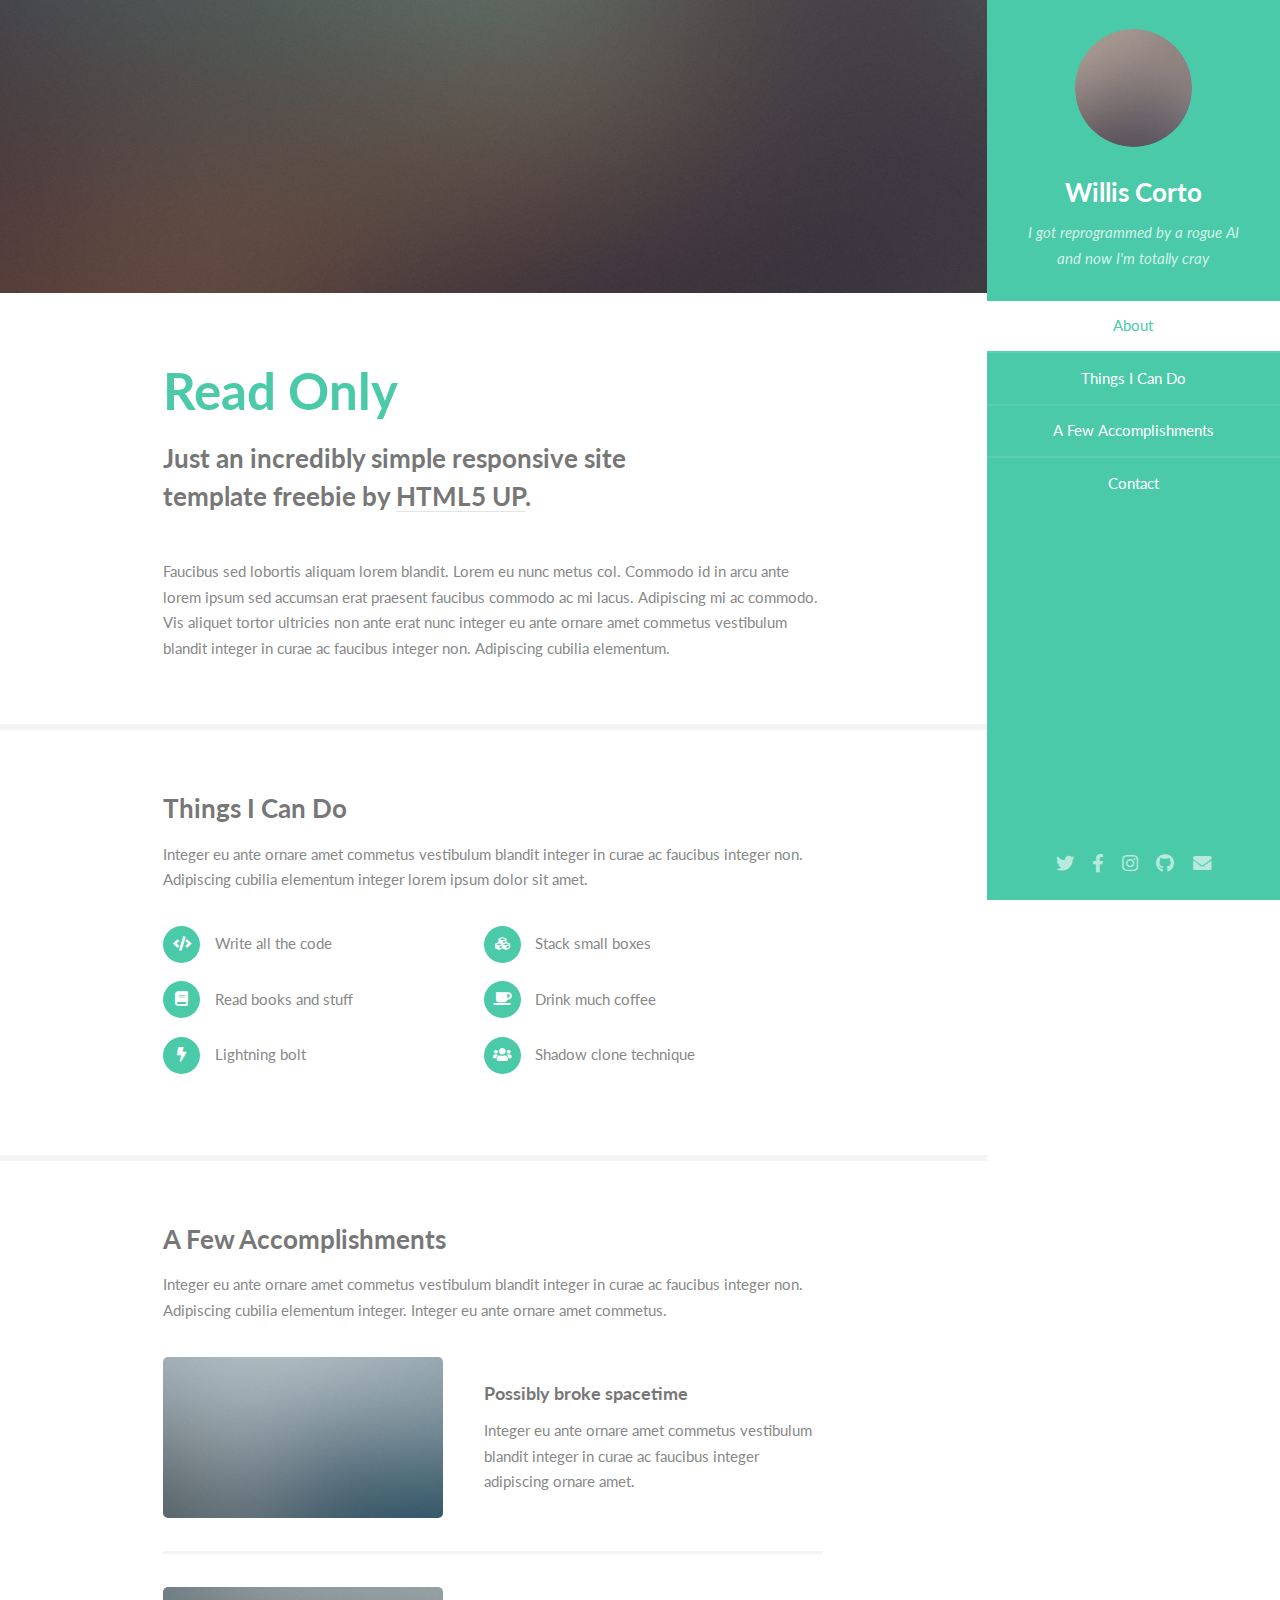
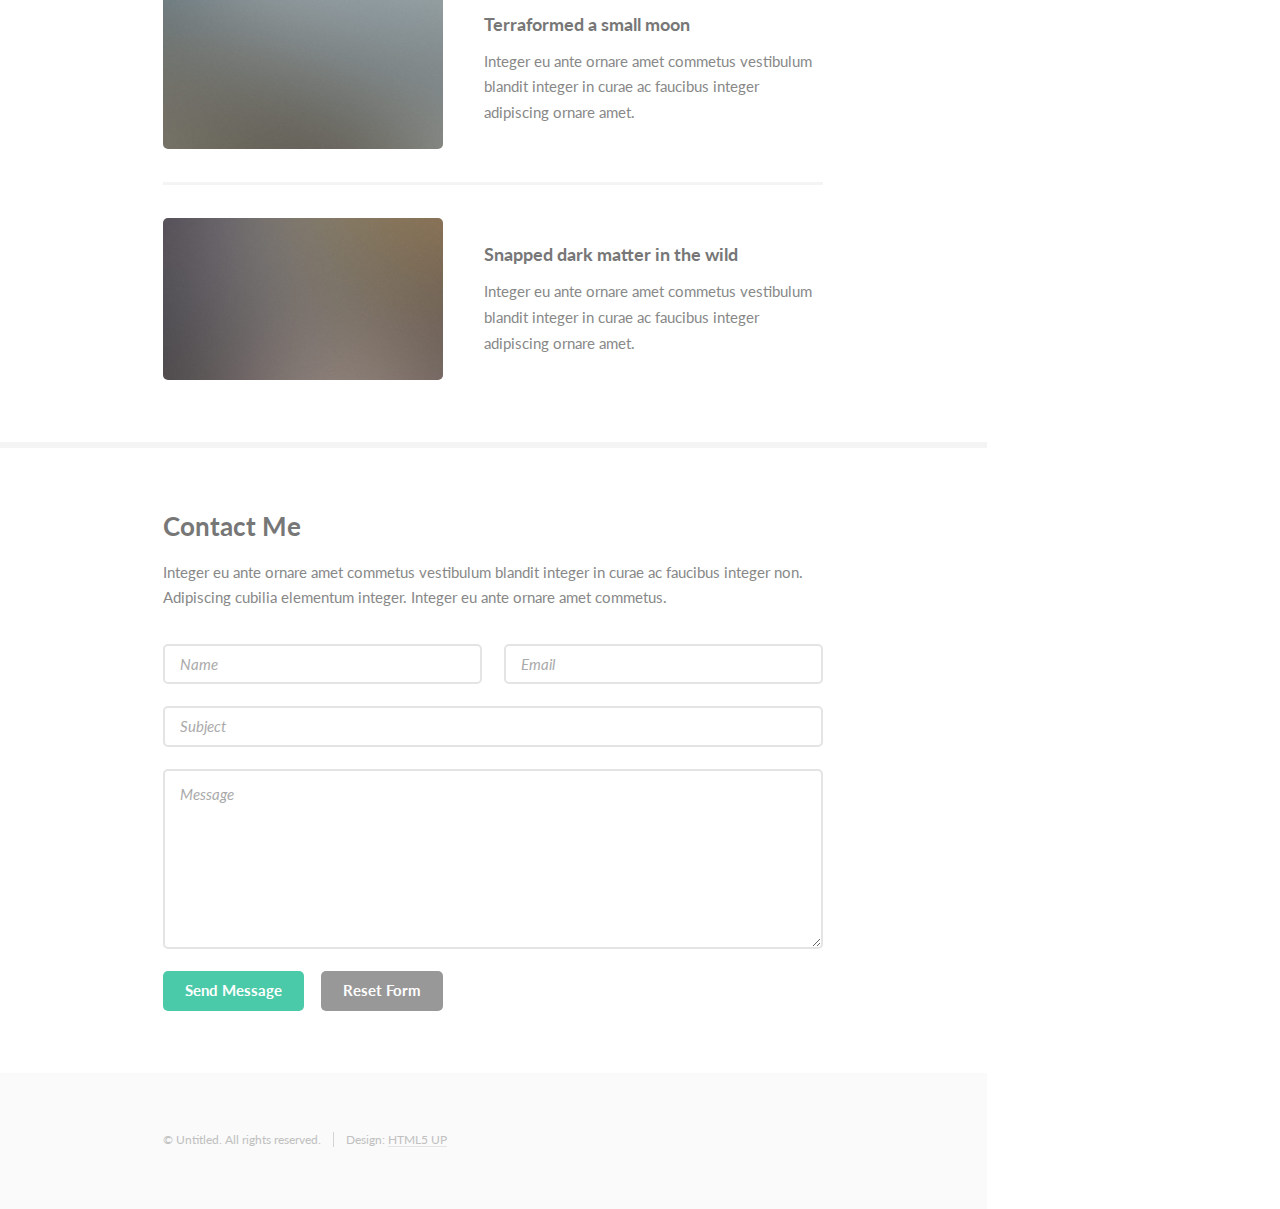
<file: index.html>
<!DOCTYPE HTML>
<!--
	Read Only by HTML5 UP
	html5up.net | @ajlkn
	Free for personal and commercial use under the CCA 3.0 license (html5up.net/license)
-->
<html>
	<head>
		<title>Read Only by HTML5 UP</title>
		<meta charset="utf-8" />
		<meta name="viewport" content="width=device-width, initial-scale=1, user-scalable=no" />
		<link rel="stylesheet" href="assets/css/main.css" />
	</head>
	<body class="is-preload">

		<!-- Header -->
			<section id="header">
				<header>
					<span class="image avatar"><img src="images/avatar.jpg" alt="" /></span>
					<h1 id="logo"><a href="#">Willis Corto</a></h1>
					<p>I got reprogrammed by a rogue AI<br />
					and now I'm totally cray</p>
				</header>
				<nav id="nav">
					<ul>
						<li><a href="#one" class="active">About</a></li>
						<li><a href="#two">Things I Can Do</a></li>
						<li><a href="#three">A Few Accomplishments</a></li>
						<li><a href="#four">Contact</a></li>
					</ul>
				</nav>
				<footer>
					<ul class="icons">
						<li><a href="#" class="icon brands fa-twitter"><span class="label">Twitter</span></a></li>
						<li><a href="#" class="icon brands fa-facebook-f"><span class="label">Facebook</span></a></li>
						<li><a href="#" class="icon brands fa-instagram"><span class="label">Instagram</span></a></li>
						<li><a href="#" class="icon brands fa-github"><span class="label">Github</span></a></li>
						<li><a href="#" class="icon solid fa-envelope"><span class="label">Email</span></a></li>
					</ul>
				</footer>
			</section>

		<!-- Wrapper -->
			<div id="wrapper">

				<!-- Main -->
					<div id="main">

						<!-- One -->
							<section id="one">
								<div class="image main" data-position="center">
									<img src="images/banner.jpg" alt="" />
								</div>
								<div class="container">
									<header class="major">
										<h2>Read Only</h2>
										<p>Just an incredibly simple responsive site<br />
										template freebie by <a href="http://html5up.net">HTML5 UP</a>.</p>
									</header>
									<p>Faucibus sed lobortis aliquam lorem blandit. Lorem eu nunc metus col. Commodo id in arcu ante lorem ipsum sed accumsan erat praesent faucibus commodo ac mi lacus. Adipiscing mi ac commodo. Vis aliquet tortor ultricies non ante erat nunc integer eu ante ornare amet commetus vestibulum blandit integer in curae ac faucibus integer non. Adipiscing cubilia elementum.</p>
								</div>
							</section>

						<!-- Two -->
							<section id="two">
								<div class="container">
									<h3>Things I Can Do</h3>
									<p>Integer eu ante ornare amet commetus vestibulum blandit integer in curae ac faucibus integer non. Adipiscing cubilia elementum integer lorem ipsum dolor sit amet.</p>
									<ul class="feature-icons">
										<li class="icon solid fa-code">Write all the code</li>
										<li class="icon solid fa-cubes">Stack small boxes</li>
										<li class="icon solid fa-book">Read books and stuff</li>
										<li class="icon solid fa-coffee">Drink much coffee</li>
										<li class="icon solid fa-bolt">Lightning bolt</li>
										<li class="icon solid fa-users">Shadow clone technique</li>
									</ul>
								</div>
							</section>

						<!-- Three -->
							<section id="three">
								<div class="container">
									<h3>A Few Accomplishments</h3>
									<p>Integer eu ante ornare amet commetus vestibulum blandit integer in curae ac faucibus integer non. Adipiscing cubilia elementum integer. Integer eu ante ornare amet commetus.</p>
									<div class="features">
										<article>
											<a href="#" class="image"><img src="images/pic01.jpg" alt="" /></a>
											<div class="inner">
												<h4>Possibly broke spacetime</h4>
												<p>Integer eu ante ornare amet commetus vestibulum blandit integer in curae ac faucibus integer adipiscing ornare amet.</p>
											</div>
										</article>
										<article>
											<a href="#" class="image"><img src="images/pic02.jpg" alt="" /></a>
											<div class="inner">
												<h4>Terraformed a small moon</h4>
												<p>Integer eu ante ornare amet commetus vestibulum blandit integer in curae ac faucibus integer adipiscing ornare amet.</p>
											</div>
										</article>
										<article>
											<a href="#" class="image"><img src="images/pic03.jpg" alt="" /></a>
											<div class="inner">
												<h4>Snapped dark matter in the wild</h4>
												<p>Integer eu ante ornare amet commetus vestibulum blandit integer in curae ac faucibus integer adipiscing ornare amet.</p>
											</div>
										</article>
									</div>
								</div>
							</section>

						<!-- Four -->
							<section id="four">
								<div class="container">
									<h3>Contact Me</h3>
									<p>Integer eu ante ornare amet commetus vestibulum blandit integer in curae ac faucibus integer non. Adipiscing cubilia elementum integer. Integer eu ante ornare amet commetus.</p>
									<form method="post" action="#">
										<div class="row gtr-uniform">
											<div class="col-6 col-12-xsmall"><input type="text" name="name" id="name" placeholder="Name" /></div>
											<div class="col-6 col-12-xsmall"><input type="email" name="email" id="email" placeholder="Email" /></div>
											<div class="col-12"><input type="text" name="subject" id="subject" placeholder="Subject" /></div>
											<div class="col-12"><textarea name="message" id="message" placeholder="Message" rows="6"></textarea></div>
											<div class="col-12">
												<ul class="actions">
													<li><input type="submit" class="primary" value="Send Message" /></li>
													<li><input type="reset" value="Reset Form" /></li>
												</ul>
											</div>
										</div>
									</form>
								</div>
							</section>

						<!-- Five -->
						<!--
							<section id="five">
								<div class="container">
									<h3>Elements</h3>

									<section>
										<h4>Text</h4>
										<p>This is <b>bold</b> and this is <strong>strong</strong>. This is <i>italic</i> and this is <em>emphasized</em>.
										This is <sup>superscript</sup> text and this is <sub>subscript</sub> text.
										This is <u>underlined</u> and this is code: <code>for (;;) { ... }</code>. Finally, <a href="#">this is a link</a>.</p>
										<hr />
										<header>
											<h4>Heading with a Subtitle</h4>
											<p>Lorem ipsum dolor sit amet nullam id egestas urna aliquam</p>
										</header>
										<p>Nunc lacinia ante nunc ac lobortis. Interdum adipiscing gravida odio porttitor sem non mi integer non faucibus ornare mi ut ante amet placerat aliquet. Volutpat eu sed ante lacinia sapien lorem accumsan varius montes viverra nibh in adipiscing blandit tempus accumsan.</p>
										<header>
											<h5>Heading with a Subtitle</h5>
											<p>Lorem ipsum dolor sit amet nullam id egestas urna aliquam</p>
										</header>
										<p>Nunc lacinia ante nunc ac lobortis. Interdum adipiscing gravida odio porttitor sem non mi integer non faucibus ornare mi ut ante amet placerat aliquet. Volutpat eu sed ante lacinia sapien lorem accumsan varius montes viverra nibh in adipiscing blandit tempus accumsan.</p>
										<hr />
										<h2>Heading Level 2</h2>
										<h3>Heading Level 3</h3>
										<h4>Heading Level 4</h4>
										<h5>Heading Level 5</h5>
										<h6>Heading Level 6</h6>
										<hr />
										<h5>Blockquote</h5>
										<blockquote>Fringilla nisl. Donec accumsan interdum nisi, quis tincidunt felis sagittis eget tempus euismod. Vestibulum ante ipsum primis in faucibus vestibulum. Blandit adipiscing eu felis iaculis volutpat ac adipiscing accumsan faucibus. Vestibulum ante ipsum primis in faucibus lorem ipsum dolor sit amet nullam adipiscing eu felis.</blockquote>
										<h5>Preformatted</h5>
										<pre><code>i = 0;

while (!deck.isInOrder()) {
    print 'Iteration ' + i;
    deck.shuffle();
    i++;
}

print 'It took ' + i + ' iterations to sort the deck.';</code></pre>
									</section>

									<section>
										<h4>Lists</h4>
										<div class="row">
											<div class="col-6 col-12-xsmall">
												<h5>Unordered</h5>
												<ul>
													<li>Dolor pulvinar etiam magna etiam.</li>
													<li>Sagittis adipiscing lorem eleifend.</li>
													<li>Felis enim feugiat dolore viverra.</li>
												</ul>
												<h5>Alternate</h5>
												<ul class="alt">
													<li>Dolor pulvinar etiam magna etiam.</li>
													<li>Sagittis adipiscing lorem eleifend.</li>
													<li>Felis enim feugiat dolore viverra.</li>
												</ul>
											</div>
											<div class="col-6 col-12-xsmall">
												<h5>Ordered</h5>
												<ol>
													<li>Dolor pulvinar etiam magna etiam.</li>
													<li>Etiam vel felis at lorem sed viverra.</li>
													<li>Felis enim feugiat dolore viverra.</li>
													<li>Dolor pulvinar etiam magna etiam.</li>
													<li>Etiam vel felis at lorem sed viverra.</li>
													<li>Felis enim feugiat dolore viverra.</li>
												</ol>
												<h5>Icons</h5>
												<ul class="icons">
													<li><a href="#" class="icon brands fa-twitter"><span class="label">Twitter</span></a></li>
													<li><a href="#" class="icon brands fa-facebook-f"><span class="label">Facebook</span></a></li>
													<li><a href="#" class="icon brands fa-instagram"><span class="label">Instagram</span></a></li>
													<li><a href="#" class="icon brands fa-github"><span class="label">Github</span></a></li>
													<li><a href="#" class="icon brands fa-dribbble"><span class="label">Dribbble</span></a></li>
													<li><a href="#" class="icon brands fa-tumblr"><span class="label">Tumblr</span></a></li>
												</ul>
											</div>
										</div>
										<h5>Actions</h5>
										<ul class="actions">
											<li><a href="#" class="button primary">Default</a></li>
											<li><a href="#" class="button">Default</a></li>
											<li><a href="#" class="button alt">Default</a></li>
										</ul>
										<ul class="actions small">
											<li><a href="#" class="button primary small">Small</a></li>
											<li><a href="#" class="button small">Small</a></li>
											<li><a href="#" class="button alt small">Small</a></li>
										</ul>
										<div class="row">
											<div class="col-3 col-6-medium col-12-xsmall">
												<ul class="actions stacked">
													<li><a href="#" class="button primary">Default</a></li>
													<li><a href="#" class="button">Default</a></li>
													<li><a href="#" class="button alt">Default</a></li>
												</ul>
											</div>
											<div class="col-3 col-6 col-12-xsmall">
												<ul class="actions stacked">
													<li><a href="#" class="button primary small">Small</a></li>
													<li><a href="#" class="button small">Small</a></li>
													<li><a href="#" class="button alt small">Small</a></li>
												</ul>
											</div>
											<div class="col-3 col-6-medium col-12-xsmall">
												<ul class="actions stacked">
													<li><a href="#" class="button primary fit">Default</a></li>
													<li><a href="#" class="button fit">Default</a></li>
													<li><a href="#" class="button alt fit">Default</a></li>
												</ul>
											</div>
											<div class="col-3 col-6-medium col-12-xsmall">
												<ul class="actions stacked">
													<li><a href="#" class="button primary small fit">Small</a></li>
													<li><a href="#" class="button small fit">Small</a></li>
													<li><a href="#" class="button alt small fit">Small</a></li>
												</ul>
											</div>
										</div>
									</section>

									<section>
										<h4>Table</h4>
										<h5>Default</h5>
										<div class="table-wrapper">
											<table>
												<thead>
													<tr>
														<th>Name</th>
														<th>Description</th>
														<th>Price</th>
													</tr>
												</thead>
												<tbody>
													<tr>
														<td>Item One</td>
														<td>Ante turpis integer aliquet porttitor.</td>
														<td>29.99</td>
													</tr>
													<tr>
														<td>Item Two</td>
														<td>Vis ac commodo adipiscing arcu aliquet.</td>
														<td>19.99</td>
													</tr>
													<tr>
														<td>Item Three</td>
														<td> Morbi faucibus arcu accumsan lorem.</td>
														<td>29.99</td>
													</tr>
													<tr>
														<td>Item Four</td>
														<td>Vitae integer tempus condimentum.</td>
														<td>19.99</td>
													</tr>
													<tr>
														<td>Item Five</td>
														<td>Ante turpis integer aliquet porttitor.</td>
														<td>29.99</td>
													</tr>
												</tbody>
												<tfoot>
													<tr>
														<td colspan="2"></td>
														<td>100.00</td>
													</tr>
												</tfoot>
											</table>
										</div>

										<h5>Alternate</h5>
										<div class="table-wrapper">
											<table class="alt">
												<thead>
													<tr>
														<th>Name</th>
														<th>Description</th>
														<th>Price</th>
													</tr>
												</thead>
												<tbody>
													<tr>
														<td>Item One</td>
														<td>Ante turpis integer aliquet porttitor.</td>
														<td>29.99</td>
													</tr>
													<tr>
														<td>Item Two</td>
														<td>Vis ac commodo adipiscing arcu aliquet.</td>
														<td>19.99</td>
													</tr>
													<tr>
														<td>Item Three</td>
														<td> Morbi faucibus arcu accumsan lorem.</td>
														<td>29.99</td>
													</tr>
													<tr>
														<td>Item Four</td>
														<td>Vitae integer tempus condimentum.</td>
														<td>19.99</td>
													</tr>
													<tr>
														<td>Item Five</td>
														<td>Ante turpis integer aliquet porttitor.</td>
														<td>29.99</td>
													</tr>
												</tbody>
												<tfoot>
													<tr>
														<td colspan="2"></td>
														<td>100.00</td>
													</tr>
												</tfoot>
											</table>
										</div>
									</section>

									<section>
										<h4>Buttons</h4>
										<ul class="actions">
											<li><a href="#" class="button primary">Primary</a></li>
											<li><a href="#" class="button">Default</a></li>
											<li><a href="#" class="button alt">Alternate</a></li>
										</ul>
										<ul class="actions">
											<li><a href="#" class="button primary large">Large</a></li>
											<li><a href="#" class="button">Default</a></li>
											<li><a href="#" class="button alt small">Small</a></li>
										</ul>
										<ul class="actions fit">
											<li><a href="#" class="button primary fit">Fit</a></li>
											<li><a href="#" class="button fit">Fit</a></li>
											<li><a href="#" class="button alt fit">Fit</a></li>
										</ul>
										<ul class="actions fit small">
											<li><a href="#" class="button primary fit small">Fit + Small</a></li>
											<li><a href="#" class="button fit small">Fit + Small</a></li>
											<li><a href="#" class="button alt fit small">Fit + Small</a></li>
										</ul>
										<ul class="actions">
											<li><a href="#" class="button primary icon solid fa-download">Icon</a></li>
											<li><a href="#" class="button icon solid fa-download">Icon</a></li>
											<li><a href="#" class="button alt icon solid fa-check">Icon</a></li>
										</ul>
										<ul class="actions">
											<li><span class="button primary disabled">Primary</span></li>
											<li><span class="button disabled">Default</span></li>
											<li><span class="button alt disabled">Alternate</span></li>
										</ul>
									</section>

									<section>
										<h4>Form</h4>
										<form method="post" action="#">
											<div class="row gtr-uniform">
												<div class="col-6 col-12-xsmall">
													<input type="text" name="demo-name" id="demo-name" value="" placeholder="Name" />
												</div>
												<div class="col-6 col-12-xsmall">
													<input type="email" name="demo-email" id="demo-email" value="" placeholder="Email" />
												</div>
												<div class="col-12">
													<select name="demo-category" id="demo-category">
														<option value="">- Category -</option>
														<option value="1">Manufacturing</option>
														<option value="1">Shipping</option>
														<option value="1">Administration</option>
														<option value="1">Human Resources</option>
													</select>
												</div>
												<div class="col-4 col-12-medium">
													<input type="radio" id="demo-priority-low" name="demo-priority" checked>
													<label for="demo-priority-low">Low Priority</label>
												</div>
												<div class="col-4 col-12-medium">
													<input type="radio" id="demo-priority-normal" name="demo-priority">
													<label for="demo-priority-normal">Normal Priority</label>
												</div>
												<div class="col-4 col-12-medium">
													<input type="radio" id="demo-priority-high" name="demo-priority">
													<label for="demo-priority-high">High Priority</label>
												</div>
												<div class="col-6 col-12-medium">
													<input type="checkbox" id="demo-copy" name="demo-copy">
													<label for="demo-copy">Email me a copy of this message</label>
												</div>
												<div class="col-6 col-12-medium">
													<input type="checkbox" id="demo-human" name="demo-human" checked>
													<label for="demo-human">I am a human and not a robot</label>
												</div>
												<div class="col-12">
													<textarea name="demo-message" id="demo-message" placeholder="Enter your message" rows="6"></textarea>
												</div>
												<div class="col-12">
													<ul class="actions">
														<li><input type="submit" value="Send Message" /></li>
														<li><input type="reset" value="Reset" class="alt" /></li>
													</ul>
												</div>
											</div>
										</form>
									</section>

									<section>
										<h4>Image</h4>
										<h5>Fit</h5>
										<span class="image fit"><img src="images/banner.jpg" alt="" /></span>
										<div class="box alt">
											<div class="row gtr-50 gtr-uniform">
												<div class="col-4"><span class="image fit"><img src="images/pic01.jpg" alt="" /></span></div>
												<div class="col-4"><span class="image fit"><img src="images/pic02.jpg" alt="" /></span></div>
												<div class="col-4"><span class="image fit"><img src="images/pic03.jpg" alt="" /></span></div>
												<div class="col-4"><span class="image fit"><img src="images/pic02.jpg" alt="" /></span></div>
												<div class="col-4"><span class="image fit"><img src="images/pic03.jpg" alt="" /></span></div>
												<div class="col-4"><span class="image fit"><img src="images/pic01.jpg" alt="" /></span></div>
												<div class="col-4"><span class="image fit"><img src="images/pic03.jpg" alt="" /></span></div>
												<div class="col-4"><span class="image fit"><img src="images/pic01.jpg" alt="" /></span></div>
												<div class="col-4"><span class="image fit"><img src="images/pic02.jpg" alt="" /></span></div>
											</div>
										</div>
										<h5>Left &amp; Right</h5>
										<p><span class="image left"><img src="images/avatar.jpg" alt="" /></span>Fringilla nisl. Donec accumsan interdum nisi, quis tincidunt felis sagittis eget. tempus euismod. Vestibulum ante ipsum primis in faucibus vestibulum. Blandit adipiscing eu felis iaculis volutpat ac adipiscing accumsan eu faucibus. Integer ac pellentesque praesent tincidunt felis sagittis eget. tempus euismod. Vestibulum ante ipsum primis in faucibus vestibulum. Blandit adipiscing eu felis iaculis volutpat ac adipiscing accumsan eu faucibus. Integer ac pellentesque praesent. Donec accumsan interdum nisi, quis tincidunt felis sagittis eget. tempus euismod. Vestibulum ante ipsum primis in faucibus vestibulum. Blandit adipiscing eu felis iaculis volutpat ac adipiscing accumsan eu faucibus. Integer ac pellentesque praesent tincidunt felis sagittis eget. tempus euismod. Vestibulum ante ipsum primis in faucibus vestibulum. Blandit adipiscing eu felis iaculis volutpat ac adipiscing accumsan eu faucibus. Integer ac pellentesque praesent.</p>
										<p><span class="image right"><img src="images/avatar.jpg" alt="" /></span>Fringilla nisl. Donec accumsan interdum nisi, quis tincidunt felis sagittis eget. tempus euismod. Vestibulum ante ipsum primis in faucibus vestibulum. Blandit adipiscing eu felis iaculis volutpat ac adipiscing accumsan eu faucibus. Integer ac pellentesque praesent tincidunt felis sagittis eget. tempus euismod. Vestibulum ante ipsum primis in faucibus vestibulum. Blandit adipiscing eu felis iaculis volutpat ac adipiscing accumsan eu faucibus. Integer ac pellentesque praesent. Donec accumsan interdum nisi, quis tincidunt felis sagittis eget. tempus euismod. Vestibulum ante ipsum primis in faucibus vestibulum. Blandit adipiscing eu felis iaculis volutpat ac adipiscing accumsan eu faucibus. Integer ac pellentesque praesent tincidunt felis sagittis eget. tempus euismod. Vestibulum ante ipsum primis in faucibus vestibulum. Blandit adipiscing eu felis iaculis volutpat ac adipiscing accumsan eu faucibus. Integer ac pellentesque praesent.</p>
									</section>

								</div>
							</section>
						-->

					</div>

				<!-- Footer -->
					<section id="footer">
						<div class="container">
							<ul class="copyright">
								<li>&copy; Untitled. All rights reserved.</li><li>Design: <a href="http://html5up.net">HTML5 UP</a></li>
							</ul>
						</div>
					</section>

			</div>

		<!-- Scripts -->
			<script src="assets/js/jquery.min.js"></script>
			<script src="assets/js/jquery.scrollex.min.js"></script>
			<script src="assets/js/jquery.scrolly.min.js"></script>
			<script src="assets/js/browser.min.js"></script>
			<script src="assets/js/breakpoints.min.js"></script>
			<script src="assets/js/util.js"></script>
			<script src="assets/js/main.js"></script>

	</body>
</html>
</file>
<file: assets/css/main.css>
@import url("fontawesome-all.min.css");
@import url("https://fonts.googleapis.com/css?family=Lato:400,400italic,700,700italic|Source+Code+Pro:400");

/*
	Read Only by HTML5 UP
	html5up.net | @ajlkn
	Free for personal and commercial use under the CCA 3.0 license (html5up.net/license)
*/

html, body, div, span, applet, object,
iframe, h1, h2, h3, h4, h5, h6, p, blockquote,
pre, a, abbr, acronym, address, big, cite,
code, del, dfn, em, img, ins, kbd, q, s, samp,
small, strike, strong, sub, sup, tt, var, b,
u, i, center, dl, dt, dd, ol, ul, li, fieldset,
form, label, legend, table, caption, tbody,
tfoot, thead, tr, th, td, article, aside,
canvas, details, embed, figure, figcaption,
footer, header, hgroup, menu, nav, output, ruby,
section, summary, time, mark, audio, video {
	margin: 0;
	padding: 0;
	border: 0;
	font-size: 100%;
	font: inherit;
	vertical-align: baseline;}

article, aside, details, figcaption, figure,
footer, header, hgroup, menu, nav, section {
	display: block;}

body {
	line-height: 1;
}

ol, ul {
	list-style: none;
}

blockquote, q {
	quotes: none;
}

	blockquote:before, blockquote:after, q:before, q:after {
		content: '';
		content: none;
	}

table {
	border-collapse: collapse;
	border-spacing: 0;
}

body {
	-webkit-text-size-adjust: none;
}

mark {
	background-color: transparent;
	color: inherit;
}

input::-moz-focus-inner {
	border: 0;
	padding: 0;
}

input, select, textarea {
	-moz-appearance: none;
	-webkit-appearance: none;
	-ms-appearance: none;
	appearance: none;
}

/* Basic */

	html {
		box-sizing: border-box;
	}

	*, *:before, *:after {
		box-sizing: inherit;
	}

	body {
		background: #fff;
	}

		body.is-preload *, body.is-preload *:before, body.is-preload *:after {
			-moz-animation: none !important;
			-webkit-animation: none !important;
			-ms-animation: none !important;
			animation: none !important;
			-moz-transition: none !important;
			-webkit-transition: none !important;
			-ms-transition: none !important;
			transition: none !important;
		}

	body, input, select, textarea {
		color: #888;
		font-family: "Lato", sans-serif;
		font-size: 16pt;
		font-weight: 400;
		line-height: 1.75em;
	}

	a {
		-moz-transition: color 0.2s ease-in-out, border-color 0.2s ease-in-out;
		-webkit-transition: color 0.2s ease-in-out, border-color 0.2s ease-in-out;
		-ms-transition: color 0.2s ease-in-out, border-color 0.2s ease-in-out;
		transition: color 0.2s ease-in-out, border-color 0.2s ease-in-out;
		border-bottom: solid 1px #e4e4e4;
		color: inherit;
		text-decoration: none;
	}

		a:hover {
			border-bottom-color: transparent;
			color: #4acaa8 !important;
		}

	strong, b {
		color: #777;
		font-weight: 700;
	}

	em, i {
		font-style: italic;
	}

	p {
		margin: 0 0 2.25em 0;
	}

	h1, h2, h3, h4, h5, h6 {
		color: #777;
		font-weight: 700;
		line-height: 1em;
		margin: 0 0 0.5625em 0;
	}

		h1 a, h2 a, h3 a, h4 a, h5 a, h6 a {
			border: 0;
			color: inherit;
			text-decoration: none;
		}

	h2 {
		font-size: 2em;
		line-height: 1.5em;
	}

	h3 {
		font-size: 1.75em;
		line-height: 1.5em;
	}

	h4 {
		font-size: 1.25em;
		line-height: 1.5em;
	}

	h5 {
		font-size: 0.9em;
		line-height: 1.5em;
	}

	h6 {
		font-size: 0.7em;
		line-height: 1.5em;
	}

	sub {
		font-size: 0.8em;
		position: relative;
		top: 0.5em;
	}

	sup {
		font-size: 0.8em;
		position: relative;
		top: -0.5em;
	}

	hr {
		border: 0;
		border-bottom: solid 2px #f4f4f4;
		margin: 2.25em 0;
	}

		hr.major {
			margin: 3.375em 0;
		}

	blockquote {
		border-left: solid 8px #e4e4e4;
		font-style: italic;
		margin: 0 0 2.25em 0;
		padding: 0.5em 0 0.5em 2em;
	}

	code {
		background: #555;
		border-radius: 5px;
		color: #fff;
		font-family: "Source Code Pro", monospace;
		font-size: 0.9em;
		margin: 0 0.25em;
		padding: 0.25em 0.65em;
	}

	pre {
		font-family: "Source Code Pro", monospace;
		font-size: 0.9em;
		margin: 0 0 2.25em 0;
	}

		pre code {
			-webkit-overflow-scrolling: touch;
			display: block;
			line-height: 1.5em;
			overflow-x: auto;
			padding: 1em 1.5em;
		}

	.align-left {
		text-align: left;
	}

	.align-center {
		text-align: center;
	}

	.align-right {
		text-align: right;
	}

/* Row */

	.row {
		display: flex;
		flex-wrap: wrap;
		box-sizing: border-box;
		align-items: stretch;
	}

		.row > * {
			box-sizing: border-box;
		}

		.row.gtr-uniform > * > :last-child {
			margin-bottom: 0;
		}

		.row.aln-left {
			justify-content: flex-start;
		}

		.row.aln-center {
			justify-content: center;
		}

		.row.aln-right {
			justify-content: flex-end;
		}

		.row.aln-top {
			align-items: flex-start;
		}

		.row.aln-middle {
			align-items: center;
		}

		.row.aln-bottom {
			align-items: flex-end;
		}

		.row > .imp {
			order: -1;
		}

		.row > .col-1 {
			width: 8.33333%;
		}

		.row > .off-1 {
			margin-left: 8.33333%;
		}

		.row > .col-2 {
			width: 16.66667%;
		}

		.row > .off-2 {
			margin-left: 16.66667%;
		}

		.row > .col-3 {
			width: 25%;
		}

		.row > .off-3 {
			margin-left: 25%;
		}

		.row > .col-4 {
			width: 33.33333%;
		}

		.row > .off-4 {
			margin-left: 33.33333%;
		}

		.row > .col-5 {
			width: 41.66667%;
		}

		.row > .off-5 {
			margin-left: 41.66667%;
		}

		.row > .col-6 {
			width: 50%;
		}

		.row > .off-6 {
			margin-left: 50%;
		}

		.row > .col-7 {
			width: 58.33333%;
		}

		.row > .off-7 {
			margin-left: 58.33333%;
		}

		.row > .col-8 {
			width: 66.66667%;
		}

		.row > .off-8 {
			margin-left: 66.66667%;
		}

		.row > .col-9 {
			width: 75%;
		}

		.row > .off-9 {
			margin-left: 75%;
		}

		.row > .col-10 {
			width: 83.33333%;
		}

		.row > .off-10 {
			margin-left: 83.33333%;
		}

		.row > .col-11 {
			width: 91.66667%;
		}

		.row > .off-11 {
			margin-left: 91.66667%;
		}

		.row > .col-12 {
			width: 100%;
		}

		.row > .off-12 {
			margin-left: 100%;
		}

		.row.gtr-0 {
			margin-top: 0;
			margin-left: 0em;
		}

			.row.gtr-0 > * {
				padding: 0 0 0 0em;
			}

			.row.gtr-0.gtr-uniform {
				margin-top: 0em;
			}

				.row.gtr-0.gtr-uniform > * {
					padding-top: 0em;
				}

		.row.gtr-25 {
			margin-top: 0;
			margin-left: -0.5em;
		}

			.row.gtr-25 > * {
				padding: 0 0 0 0.5em;
			}

			.row.gtr-25.gtr-uniform {
				margin-top: -0.5em;
			}

				.row.gtr-25.gtr-uniform > * {
					padding-top: 0.5em;
				}

		.row.gtr-50 {
			margin-top: 0;
			margin-left: -1em;
		}

			.row.gtr-50 > * {
				padding: 0 0 0 1em;
			}

			.row.gtr-50.gtr-uniform {
				margin-top: -1em;
			}

				.row.gtr-50.gtr-uniform > * {
					padding-top: 1em;
				}

		.row {
			margin-top: 0;
			margin-left: -2em;
		}

			.row > * {
				padding: 0 0 0 2em;
			}

			.row.gtr-uniform {
				margin-top: -2em;
			}

				.row.gtr-uniform > * {
					padding-top: 2em;
				}

		.row.gtr-150 {
			margin-top: 0;
			margin-left: -3em;
		}

			.row.gtr-150 > * {
				padding: 0 0 0 3em;
			}

			.row.gtr-150.gtr-uniform {
				margin-top: -3em;
			}

				.row.gtr-150.gtr-uniform > * {
					padding-top: 3em;
				}

		.row.gtr-200 {
			margin-top: 0;
			margin-left: -4em;
		}

			.row.gtr-200 > * {
				padding: 0 0 0 4em;
			}

			.row.gtr-200.gtr-uniform {
				margin-top: -4em;
			}

				.row.gtr-200.gtr-uniform > * {
					padding-top: 4em;
				}

		@media screen and (max-width: 1680px) {

			.row {
				display: flex;
				flex-wrap: wrap;
				box-sizing: border-box;
				align-items: stretch;
			}

				.row > * {
					box-sizing: border-box;
				}

				.row.gtr-uniform > * > :last-child {
					margin-bottom: 0;
				}

				.row.aln-left {
					justify-content: flex-start;
				}

				.row.aln-center {
					justify-content: center;
				}

				.row.aln-right {
					justify-content: flex-end;
				}

				.row.aln-top {
					align-items: flex-start;
				}

				.row.aln-middle {
					align-items: center;
				}

				.row.aln-bottom {
					align-items: flex-end;
				}

				.row > .imp-xlarge {
					order: -1;
				}

				.row > .col-1-xlarge {
					width: 8.33333%;
				}

				.row > .off-1-xlarge {
					margin-left: 8.33333%;
				}

				.row > .col-2-xlarge {
					width: 16.66667%;
				}

				.row > .off-2-xlarge {
					margin-left: 16.66667%;
				}

				.row > .col-3-xlarge {
					width: 25%;
				}

				.row > .off-3-xlarge {
					margin-left: 25%;
				}

				.row > .col-4-xlarge {
					width: 33.33333%;
				}

				.row > .off-4-xlarge {
					margin-left: 33.33333%;
				}

				.row > .col-5-xlarge {
					width: 41.66667%;
				}

				.row > .off-5-xlarge {
					margin-left: 41.66667%;
				}

				.row > .col-6-xlarge {
					width: 50%;
				}

				.row > .off-6-xlarge {
					margin-left: 50%;
				}

				.row > .col-7-xlarge {
					width: 58.33333%;
				}

				.row > .off-7-xlarge {
					margin-left: 58.33333%;
				}

				.row > .col-8-xlarge {
					width: 66.66667%;
				}

				.row > .off-8-xlarge {
					margin-left: 66.66667%;
				}

				.row > .col-9-xlarge {
					width: 75%;
				}

				.row > .off-9-xlarge {
					margin-left: 75%;
				}

				.row > .col-10-xlarge {
					width: 83.33333%;
				}

				.row > .off-10-xlarge {
					margin-left: 83.33333%;
				}

				.row > .col-11-xlarge {
					width: 91.66667%;
				}

				.row > .off-11-xlarge {
					margin-left: 91.66667%;
				}

				.row > .col-12-xlarge {
					width: 100%;
				}

				.row > .off-12-xlarge {
					margin-left: 100%;
				}

				.row.gtr-0 {
					margin-top: 0;
					margin-left: 0em;
				}

					.row.gtr-0 > * {
						padding: 0 0 0 0em;
					}

					.row.gtr-0.gtr-uniform {
						margin-top: 0em;
					}

						.row.gtr-0.gtr-uniform > * {
							padding-top: 0em;
						}

				.row.gtr-25 {
					margin-top: 0;
					margin-left: -0.5em;
				}

					.row.gtr-25 > * {
						padding: 0 0 0 0.5em;
					}

					.row.gtr-25.gtr-uniform {
						margin-top: -0.5em;
					}

						.row.gtr-25.gtr-uniform > * {
							padding-top: 0.5em;
						}

				.row.gtr-50 {
					margin-top: 0;
					margin-left: -1em;
				}

					.row.gtr-50 > * {
						padding: 0 0 0 1em;
					}

					.row.gtr-50.gtr-uniform {
						margin-top: -1em;
					}

						.row.gtr-50.gtr-uniform > * {
							padding-top: 1em;
						}

				.row {
					margin-top: 0;
					margin-left: -2em;
				}

					.row > * {
						padding: 0 0 0 2em;
					}

					.row.gtr-uniform {
						margin-top: -2em;
					}

						.row.gtr-uniform > * {
							padding-top: 2em;
						}

				.row.gtr-150 {
					margin-top: 0;
					margin-left: -3em;
				}

					.row.gtr-150 > * {
						padding: 0 0 0 3em;
					}

					.row.gtr-150.gtr-uniform {
						margin-top: -3em;
					}

						.row.gtr-150.gtr-uniform > * {
							padding-top: 3em;
						}

				.row.gtr-200 {
					margin-top: 0;
					margin-left: -4em;
				}

					.row.gtr-200 > * {
						padding: 0 0 0 4em;
					}

					.row.gtr-200.gtr-uniform {
						margin-top: -4em;
					}

						.row.gtr-200.gtr-uniform > * {
							padding-top: 4em;
						}

		}

		@media screen and (max-width: 1280px) {

			.row {
				display: flex;
				flex-wrap: wrap;
				box-sizing: border-box;
				align-items: stretch;
			}

				.row > * {
					box-sizing: border-box;
				}

				.row.gtr-uniform > * > :last-child {
					margin-bottom: 0;
				}

				.row.aln-left {
					justify-content: flex-start;
				}

				.row.aln-center {
					justify-content: center;
				}

				.row.aln-right {
					justify-content: flex-end;
				}

				.row.aln-top {
					align-items: flex-start;
				}

				.row.aln-middle {
					align-items: center;
				}

				.row.aln-bottom {
					align-items: flex-end;
				}

				.row > .imp-large {
					order: -1;
				}

				.row > .col-1-large {
					width: 8.33333%;
				}

				.row > .off-1-large {
					margin-left: 8.33333%;
				}

				.row > .col-2-large {
					width: 16.66667%;
				}

				.row > .off-2-large {
					margin-left: 16.66667%;
				}

				.row > .col-3-large {
					width: 25%;
				}

				.row > .off-3-large {
					margin-left: 25%;
				}

				.row > .col-4-large {
					width: 33.33333%;
				}

				.row > .off-4-large {
					margin-left: 33.33333%;
				}

				.row > .col-5-large {
					width: 41.66667%;
				}

				.row > .off-5-large {
					margin-left: 41.66667%;
				}

				.row > .col-6-large {
					width: 50%;
				}

				.row > .off-6-large {
					margin-left: 50%;
				}

				.row > .col-7-large {
					width: 58.33333%;
				}

				.row > .off-7-large {
					margin-left: 58.33333%;
				}

				.row > .col-8-large {
					width: 66.66667%;
				}

				.row > .off-8-large {
					margin-left: 66.66667%;
				}

				.row > .col-9-large {
					width: 75%;
				}

				.row > .off-9-large {
					margin-left: 75%;
				}

				.row > .col-10-large {
					width: 83.33333%;
				}

				.row > .off-10-large {
					margin-left: 83.33333%;
				}

				.row > .col-11-large {
					width: 91.66667%;
				}

				.row > .off-11-large {
					margin-left: 91.66667%;
				}

				.row > .col-12-large {
					width: 100%;
				}

				.row > .off-12-large {
					margin-left: 100%;
				}

				.row.gtr-0 {
					margin-top: 0;
					margin-left: 0em;
				}

					.row.gtr-0 > * {
						padding: 0 0 0 0em;
					}

					.row.gtr-0.gtr-uniform {
						margin-top: 0em;
					}

						.row.gtr-0.gtr-uniform > * {
							padding-top: 0em;
						}

				.row.gtr-25 {
					margin-top: 0;
					margin-left: -0.375em;
				}

					.row.gtr-25 > * {
						padding: 0 0 0 0.375em;
					}

					.row.gtr-25.gtr-uniform {
						margin-top: -0.375em;
					}

						.row.gtr-25.gtr-uniform > * {
							padding-top: 0.375em;
						}

				.row.gtr-50 {
					margin-top: 0;
					margin-left: -0.75em;
				}

					.row.gtr-50 > * {
						padding: 0 0 0 0.75em;
					}

					.row.gtr-50.gtr-uniform {
						margin-top: -0.75em;
					}

						.row.gtr-50.gtr-uniform > * {
							padding-top: 0.75em;
						}

				.row {
					margin-top: 0;
					margin-left: -1.5em;
				}

					.row > * {
						padding: 0 0 0 1.5em;
					}

					.row.gtr-uniform {
						margin-top: -1.5em;
					}

						.row.gtr-uniform > * {
							padding-top: 1.5em;
						}

				.row.gtr-150 {
					margin-top: 0;
					margin-left: -2.25em;
				}

					.row.gtr-150 > * {
						padding: 0 0 0 2.25em;
					}

					.row.gtr-150.gtr-uniform {
						margin-top: -2.25em;
					}

						.row.gtr-150.gtr-uniform > * {
							padding-top: 2.25em;
						}

				.row.gtr-200 {
					margin-top: 0;
					margin-left: -3em;
				}

					.row.gtr-200 > * {
						padding: 0 0 0 3em;
					}

					.row.gtr-200.gtr-uniform {
						margin-top: -3em;
					}

						.row.gtr-200.gtr-uniform > * {
							padding-top: 3em;
						}

		}

		@media screen and (max-width: 1024px) {

			.row {
				display: flex;
				flex-wrap: wrap;
				box-sizing: border-box;
				align-items: stretch;
			}

				.row > * {
					box-sizing: border-box;
				}

				.row.gtr-uniform > * > :last-child {
					margin-bottom: 0;
				}

				.row.aln-left {
					justify-content: flex-start;
				}

				.row.aln-center {
					justify-content: center;
				}

				.row.aln-right {
					justify-content: flex-end;
				}

				.row.aln-top {
					align-items: flex-start;
				}

				.row.aln-middle {
					align-items: center;
				}

				.row.aln-bottom {
					align-items: flex-end;
				}

				.row > .imp-medium {
					order: -1;
				}

				.row > .col-1-medium {
					width: 8.33333%;
				}

				.row > .off-1-medium {
					margin-left: 8.33333%;
				}

				.row > .col-2-medium {
					width: 16.66667%;
				}

				.row > .off-2-medium {
					margin-left: 16.66667%;
				}

				.row > .col-3-medium {
					width: 25%;
				}

				.row > .off-3-medium {
					margin-left: 25%;
				}

				.row > .col-4-medium {
					width: 33.33333%;
				}

				.row > .off-4-medium {
					margin-left: 33.33333%;
				}

				.row > .col-5-medium {
					width: 41.66667%;
				}

				.row > .off-5-medium {
					margin-left: 41.66667%;
				}

				.row > .col-6-medium {
					width: 50%;
				}

				.row > .off-6-medium {
					margin-left: 50%;
				}

				.row > .col-7-medium {
					width: 58.33333%;
				}

				.row > .off-7-medium {
					margin-left: 58.33333%;
				}

				.row > .col-8-medium {
					width: 66.66667%;
				}

				.row > .off-8-medium {
					margin-left: 66.66667%;
				}

				.row > .col-9-medium {
					width: 75%;
				}

				.row > .off-9-medium {
					margin-left: 75%;
				}

				.row > .col-10-medium {
					width: 83.33333%;
				}

				.row > .off-10-medium {
					margin-left: 83.33333%;
				}

				.row > .col-11-medium {
					width: 91.66667%;
				}

				.row > .off-11-medium {
					margin-left: 91.66667%;
				}

				.row > .col-12-medium {
					width: 100%;
				}

				.row > .off-12-medium {
					margin-left: 100%;
				}

				.row.gtr-0 {
					margin-top: 0;
					margin-left: 0em;
				}

					.row.gtr-0 > * {
						padding: 0 0 0 0em;
					}

					.row.gtr-0.gtr-uniform {
						margin-top: 0em;
					}

						.row.gtr-0.gtr-uniform > * {
							padding-top: 0em;
						}

				.row.gtr-25 {
					margin-top: 0;
					margin-left: -0.375em;
				}

					.row.gtr-25 > * {
						padding: 0 0 0 0.375em;
					}

					.row.gtr-25.gtr-uniform {
						margin-top: -0.375em;
					}

						.row.gtr-25.gtr-uniform > * {
							padding-top: 0.375em;
						}

				.row.gtr-50 {
					margin-top: 0;
					margin-left: -0.75em;
				}

					.row.gtr-50 > * {
						padding: 0 0 0 0.75em;
					}

					.row.gtr-50.gtr-uniform {
						margin-top: -0.75em;
					}

						.row.gtr-50.gtr-uniform > * {
							padding-top: 0.75em;
						}

				.row {
					margin-top: 0;
					margin-left: -1.5em;
				}

					.row > * {
						padding: 0 0 0 1.5em;
					}

					.row.gtr-uniform {
						margin-top: -1.5em;
					}

						.row.gtr-uniform > * {
							padding-top: 1.5em;
						}

				.row.gtr-150 {
					margin-top: 0;
					margin-left: -2.25em;
				}

					.row.gtr-150 > * {
						padding: 0 0 0 2.25em;
					}

					.row.gtr-150.gtr-uniform {
						margin-top: -2.25em;
					}

						.row.gtr-150.gtr-uniform > * {
							padding-top: 2.25em;
						}

				.row.gtr-200 {
					margin-top: 0;
					margin-left: -3em;
				}

					.row.gtr-200 > * {
						padding: 0 0 0 3em;
					}

					.row.gtr-200.gtr-uniform {
						margin-top: -3em;
					}

						.row.gtr-200.gtr-uniform > * {
							padding-top: 3em;
						}

		}

		@media screen and (max-width: 736px) {

			.row {
				display: flex;
				flex-wrap: wrap;
				box-sizing: border-box;
				align-items: stretch;
			}

				.row > * {
					box-sizing: border-box;
				}

				.row.gtr-uniform > * > :last-child {
					margin-bottom: 0;
				}

				.row.aln-left {
					justify-content: flex-start;
				}

				.row.aln-center {
					justify-content: center;
				}

				.row.aln-right {
					justify-content: flex-end;
				}

				.row.aln-top {
					align-items: flex-start;
				}

				.row.aln-middle {
					align-items: center;
				}

				.row.aln-bottom {
					align-items: flex-end;
				}

				.row > .imp-small {
					order: -1;
				}

				.row > .col-1-small {
					width: 8.33333%;
				}

				.row > .off-1-small {
					margin-left: 8.33333%;
				}

				.row > .col-2-small {
					width: 16.66667%;
				}

				.row > .off-2-small {
					margin-left: 16.66667%;
				}

				.row > .col-3-small {
					width: 25%;
				}

				.row > .off-3-small {
					margin-left: 25%;
				}

				.row > .col-4-small {
					width: 33.33333%;
				}

				.row > .off-4-small {
					margin-left: 33.33333%;
				}

				.row > .col-5-small {
					width: 41.66667%;
				}

				.row > .off-5-small {
					margin-left: 41.66667%;
				}

				.row > .col-6-small {
					width: 50%;
				}

				.row > .off-6-small {
					margin-left: 50%;
				}

				.row > .col-7-small {
					width: 58.33333%;
				}

				.row > .off-7-small {
					margin-left: 58.33333%;
				}

				.row > .col-8-small {
					width: 66.66667%;
				}

				.row > .off-8-small {
					margin-left: 66.66667%;
				}

				.row > .col-9-small {
					width: 75%;
				}

				.row > .off-9-small {
					margin-left: 75%;
				}

				.row > .col-10-small {
					width: 83.33333%;
				}

				.row > .off-10-small {
					margin-left: 83.33333%;
				}

				.row > .col-11-small {
					width: 91.66667%;
				}

				.row > .off-11-small {
					margin-left: 91.66667%;
				}

				.row > .col-12-small {
					width: 100%;
				}

				.row > .off-12-small {
					margin-left: 100%;
				}

				.row.gtr-0 {
					margin-top: 0;
					margin-left: 0em;
				}

					.row.gtr-0 > * {
						padding: 0 0 0 0em;
					}

					.row.gtr-0.gtr-uniform {
						margin-top: 0em;
					}

						.row.gtr-0.gtr-uniform > * {
							padding-top: 0em;
						}

				.row.gtr-25 {
					margin-top: 0;
					margin-left: -0.3125em;
				}

					.row.gtr-25 > * {
						padding: 0 0 0 0.3125em;
					}

					.row.gtr-25.gtr-uniform {
						margin-top: -0.3125em;
					}

						.row.gtr-25.gtr-uniform > * {
							padding-top: 0.3125em;
						}

				.row.gtr-50 {
					margin-top: 0;
					margin-left: -0.625em;
				}

					.row.gtr-50 > * {
						padding: 0 0 0 0.625em;
					}

					.row.gtr-50.gtr-uniform {
						margin-top: -0.625em;
					}

						.row.gtr-50.gtr-uniform > * {
							padding-top: 0.625em;
						}

				.row {
					margin-top: 0;
					margin-left: -1.25em;
				}

					.row > * {
						padding: 0 0 0 1.25em;
					}

					.row.gtr-uniform {
						margin-top: -1.25em;
					}

						.row.gtr-uniform > * {
							padding-top: 1.25em;
						}

				.row.gtr-150 {
					margin-top: 0;
					margin-left: -1.875em;
				}

					.row.gtr-150 > * {
						padding: 0 0 0 1.875em;
					}

					.row.gtr-150.gtr-uniform {
						margin-top: -1.875em;
					}

						.row.gtr-150.gtr-uniform > * {
							padding-top: 1.875em;
						}

				.row.gtr-200 {
					margin-top: 0;
					margin-left: -2.5em;
				}

					.row.gtr-200 > * {
						padding: 0 0 0 2.5em;
					}

					.row.gtr-200.gtr-uniform {
						margin-top: -2.5em;
					}

						.row.gtr-200.gtr-uniform > * {
							padding-top: 2.5em;
						}

		}

		@media screen and (max-width: 480px) {

			.row {
				display: flex;
				flex-wrap: wrap;
				box-sizing: border-box;
				align-items: stretch;
			}

				.row > * {
					box-sizing: border-box;
				}

				.row.gtr-uniform > * > :last-child {
					margin-bottom: 0;
				}

				.row.aln-left {
					justify-content: flex-start;
				}

				.row.aln-center {
					justify-content: center;
				}

				.row.aln-right {
					justify-content: flex-end;
				}

				.row.aln-top {
					align-items: flex-start;
				}

				.row.aln-middle {
					align-items: center;
				}

				.row.aln-bottom {
					align-items: flex-end;
				}

				.row > .imp-xsmall {
					order: -1;
				}

				.row > .col-1-xsmall {
					width: 8.33333%;
				}

				.row > .off-1-xsmall {
					margin-left: 8.33333%;
				}

				.row > .col-2-xsmall {
					width: 16.66667%;
				}

				.row > .off-2-xsmall {
					margin-left: 16.66667%;
				}

				.row > .col-3-xsmall {
					width: 25%;
				}

				.row > .off-3-xsmall {
					margin-left: 25%;
				}

				.row > .col-4-xsmall {
					width: 33.33333%;
				}

				.row > .off-4-xsmall {
					margin-left: 33.33333%;
				}

				.row > .col-5-xsmall {
					width: 41.66667%;
				}

				.row > .off-5-xsmall {
					margin-left: 41.66667%;
				}

				.row > .col-6-xsmall {
					width: 50%;
				}

				.row > .off-6-xsmall {
					margin-left: 50%;
				}

				.row > .col-7-xsmall {
					width: 58.33333%;
				}

				.row > .off-7-xsmall {
					margin-left: 58.33333%;
				}

				.row > .col-8-xsmall {
					width: 66.66667%;
				}

				.row > .off-8-xsmall {
					margin-left: 66.66667%;
				}

				.row > .col-9-xsmall {
					width: 75%;
				}

				.row > .off-9-xsmall {
					margin-left: 75%;
				}

				.row > .col-10-xsmall {
					width: 83.33333%;
				}

				.row > .off-10-xsmall {
					margin-left: 83.33333%;
				}

				.row > .col-11-xsmall {
					width: 91.66667%;
				}

				.row > .off-11-xsmall {
					margin-left: 91.66667%;
				}

				.row > .col-12-xsmall {
					width: 100%;
				}

				.row > .off-12-xsmall {
					margin-left: 100%;
				}

				.row.gtr-0 {
					margin-top: 0;
					margin-left: 0em;
				}

					.row.gtr-0 > * {
						padding: 0 0 0 0em;
					}

					.row.gtr-0.gtr-uniform {
						margin-top: 0em;
					}

						.row.gtr-0.gtr-uniform > * {
							padding-top: 0em;
						}

				.row.gtr-25 {
					margin-top: 0;
					margin-left: -0.3125em;
				}

					.row.gtr-25 > * {
						padding: 0 0 0 0.3125em;
					}

					.row.gtr-25.gtr-uniform {
						margin-top: -0.3125em;
					}

						.row.gtr-25.gtr-uniform > * {
							padding-top: 0.3125em;
						}

				.row.gtr-50 {
					margin-top: 0;
					margin-left: -0.625em;
				}

					.row.gtr-50 > * {
						padding: 0 0 0 0.625em;
					}

					.row.gtr-50.gtr-uniform {
						margin-top: -0.625em;
					}

						.row.gtr-50.gtr-uniform > * {
							padding-top: 0.625em;
						}

				.row {
					margin-top: 0;
					margin-left: -1.25em;
				}

					.row > * {
						padding: 0 0 0 1.25em;
					}

					.row.gtr-uniform {
						margin-top: -1.25em;
					}

						.row.gtr-uniform > * {
							padding-top: 1.25em;
						}

				.row.gtr-150 {
					margin-top: 0;
					margin-left: -1.875em;
				}

					.row.gtr-150 > * {
						padding: 0 0 0 1.875em;
					}

					.row.gtr-150.gtr-uniform {
						margin-top: -1.875em;
					}

						.row.gtr-150.gtr-uniform > * {
							padding-top: 1.875em;
						}

				.row.gtr-200 {
					margin-top: 0;
					margin-left: -2.5em;
				}

					.row.gtr-200 > * {
						padding: 0 0 0 2.5em;
					}

					.row.gtr-200.gtr-uniform {
						margin-top: -2.5em;
					}

						.row.gtr-200.gtr-uniform > * {
							padding-top: 2.5em;
						}

		}

/* Container */

	.container {
		margin: 0 auto;
		max-width: calc(100% - 4.5em);
		width: 45em;
	}

		.container.xsmall {
			width: 11.25em;
		}

		.container.small {
			width: 22.5em;
		}

		.container.medium {
			width: 33.75em;
		}

		.container.large {
			width: 56.25em;
		}

		.container.xlarge {
			width: 67.5em;
		}

		.container.max {
			width: 100%;
		}

		@media screen and (max-width: 1024px) {

			.container {
				width: 100% !important;
			}

		}

		@media screen and (max-width: 480px) {

			.container {
				max-width: calc(100% - 3.375em);
			}

		}

/* Section/Article */

	section.special, article.special {
		text-align: center;
	}

	header p {
		color: #aaa;
		position: relative;
		margin: 0 0 1.6875em 0;
	}

	header h2 + p {
		font-size: 1.25em;
		margin-top: -0.5em;
		line-height: 1.5em;
	}

	header h3 + p {
		font-size: 1.1em;
		margin-top: -0.35em;
		line-height: 1.5em;
	}

	header h4 + p,
	header h5 + p,
	header h6 + p {
		font-size: 0.9em;
		margin-top: -0.25em;
		line-height: 1.5em;
	}

	header.major h2 {
		color: #4acaa8;
		font-size: 3.5em;
	}

		header.major h2 + p {
			color: #777;
			font-size: 1.75em;
			font-weight: 700;
			margin-top: -0.75em;
		}

/* Form */

	form {
		margin: 0 0 2.25em 0;
	}

	label {
		color: #777;
		display: block;
		font-size: 0.9em;
		font-weight: 700;
		margin: 0 0 1.125em 0;
	}

	input::-moz-focus-inner {
		border: 0;
		padding: 0;
	}

	input[type="text"],
	input[type="password"],
	input[type="email"],
	select,
	textarea {
		-moz-appearance: none;
		-webkit-appearance: none;
		-ms-appearance: none;
		appearance: none;
		border-radius: 5px;
		border: none;
		border: solid 2px #e4e4e4;
		color: inherit;
		display: block;
		outline: 0;
		padding: 0 1em;
		text-decoration: none;
		width: 100%;
	}

		input[type="text"]:invalid,
		input[type="password"]:invalid,
		input[type="email"]:invalid,
		select:invalid,
		textarea:invalid {
			box-shadow: none;
		}

		input[type="text"]:focus,
		input[type="password"]:focus,
		input[type="email"]:focus,
		select:focus,
		textarea:focus {
			border-color: #4acaa8;
		}

	select {
		background-image: url("data:image/svg+xml;charset=utf8,%3Csvg xmlns='http://www.w3.org/2000/svg' width='40' height='40' preserveAspectRatio='none' viewBox='0 0 40 40'%3E%3Cpath d='M9.4,12.3l10.4,10.4l10.4-10.4c0.2-0.2,0.5-0.4,0.9-0.4c0.3,0,0.6,0.1,0.9,0.4l3.3,3.3c0.2,0.2,0.4,0.5,0.4,0.9 c0,0.4-0.1,0.6-0.4,0.9L20.7,31.9c-0.2,0.2-0.5,0.4-0.9,0.4c-0.3,0-0.6-0.1-0.9-0.4L4.3,17.3c-0.2-0.2-0.4-0.5-0.4-0.9 c0-0.4,0.1-0.6,0.4-0.9l3.3-3.3c0.2-0.2,0.5-0.4,0.9-0.4S9.1,12.1,9.4,12.3z' fill='%23e4e4e4' /%3E%3C/svg%3E");
		background-size: 1.25em;
		background-repeat: no-repeat;
		background-position: calc(100% - 1em) center;
		height: 2.75em;
		padding-right: 2.75em;
		text-overflow: ellipsis;
	}

		select option {
			color: #777;
			background: #fff;
		}

		select:focus::-ms-value {
			background-color: transparent;
		}

		select::-ms-expand {
			display: none;
		}

	input[type="text"],
	input[type="password"],
	input[type="email"],
	select {
		height: 2.75em;
	}

	textarea {
		padding: 0.75em 1em;
	}

	input[type="checkbox"],
	input[type="radio"] {
		-moz-appearance: none;
		-webkit-appearance: none;
		-ms-appearance: none;
		appearance: none;
		display: block;
		float: left;
		margin-right: -2em;
		opacity: 0;
		width: 1em;
		z-index: -1;
	}

		input[type="checkbox"] + label,
		input[type="radio"] + label {
			text-decoration: none;
			color: #888;
			cursor: pointer;
			display: inline-block;
			font-size: 1em;
			font-weight: 400;
			padding-left: 2.4em;
			padding-right: 0.75em;
			position: relative;
		}

			input[type="checkbox"] + label:before,
			input[type="radio"] + label:before {
				-moz-osx-font-smoothing: grayscale;
				-webkit-font-smoothing: antialiased;
				display: inline-block;
				font-style: normal;
				font-variant: normal;
				text-rendering: auto;
				line-height: 1;
				text-transform: none !important;
				font-family: 'Font Awesome 5 Free';
				font-weight: 900;
			}

			input[type="checkbox"] + label:before,
			input[type="radio"] + label:before {
				background: #fafafa;
				border-radius: 5px;
				border: solid 2px #e4e4e4;
				content: '';
				display: inline-block;
				font-size: 0.8em;
				height: 2.0625em;
				left: 0;
				line-height: 2.0625em;
				position: absolute;
				text-align: center;
				top: 0;
				width: 2.0625em;
			}

		input[type="checkbox"]:checked + label:before,
		input[type="radio"]:checked + label:before {
			background: #989898;
			border-color: #989898;
			color: #ffffff;
			content: '\f00c';
		}

		input[type="checkbox"]:focus + label:before,
		input[type="radio"]:focus + label:before {
			border-color: #4acaa8;
		}

	input[type="checkbox"] + label:before {
		border-radius: 5px;
	}

	input[type="radio"] + label:before {
		border-radius: 100%;
	}

	::-webkit-input-placeholder {
		color: #aaa !important;
		font-style: italic;
		opacity: 1.0;
	}

	:-moz-placeholder {
		color: #aaa !important;
		font-style: italic;
		opacity: 1.0;
	}

	::-moz-placeholder {
		color: #aaa !important;
		font-style: italic;
		opacity: 1.0;
	}

	:-ms-input-placeholder {
		color: #aaa !important;
		font-style: italic;
		opacity: 1.0;
	}

/* Box */

	.box {
		border-radius: 5px;
		border: solid 2px #e4e4e4;
		margin-bottom: 2.25em;
		padding: 1.5em;
	}

		.box > :last-child,
		.box > :last-child > :last-child,
		.box > :last-child > :last-child > :last-child {
			margin-bottom: 0;
		}

		.box.alt {
			border: 0;
			border-radius: 0;
			padding: 0;
		}

/* Icon */

	.icon {
		text-decoration: none;
		border-bottom: none;
		position: relative;
	}

		.icon:before {
			-moz-osx-font-smoothing: grayscale;
			-webkit-font-smoothing: antialiased;
			display: inline-block;
			font-style: normal;
			font-variant: normal;
			text-rendering: auto;
			line-height: 1;
			text-transform: none !important;
			font-family: 'Font Awesome 5 Free';
			font-weight: 400;
		}

		.icon > .label {
			display: none;
		}

		.icon:before {
			line-height: inherit;
		}

		.icon.solid:before {
			font-weight: 900;
		}

		.icon.brands:before {
			font-family: 'Font Awesome 5 Brands';
		}

/* Image */

	.image {
		border-radius: 5px;
		border: 0;
		display: inline-block;
		position: relative;
	}

		.image[data-position] img {
			-moz-object-fit: cover;
			-webkit-object-fit: cover;
			-ms-object-fit: cover;
			object-fit: cover;
			display: block;
			position: absolute;
			top: 0;
			left: 0;
			width: 100%;
			height: 100%;
		}

		.image[data-position="top left"] img {
			-moz-object-position: top left;
			-webkit-object-position: top left;
			-ms-object-position: top left;
			object-position: top left;
		}

		.image[data-position="top"] img {
			-moz-object-position: top;
			-webkit-object-position: top;
			-ms-object-position: top;
			object-position: top;
		}

		.image[data-position="top right"] img {
			-moz-object-position: top right;
			-webkit-object-position: top right;
			-ms-object-position: top right;
			object-position: top right;
		}

		.image[data-position="right"] img {
			-moz-object-position: right;
			-webkit-object-position: right;
			-ms-object-position: right;
			object-position: right;
		}

		.image[data-position="bottom right"] img {
			-moz-object-position: bottom right;
			-webkit-object-position: bottom right;
			-ms-object-position: bottom right;
			object-position: bottom right;
		}

		.image[data-position="bottom"] img {
			-moz-object-position: bottom;
			-webkit-object-position: bottom;
			-ms-object-position: bottom;
			object-position: bottom;
		}

		.image[data-position="bottom left"] img {
			-moz-object-position: bottom left;
			-webkit-object-position: bottom left;
			-ms-object-position: bottom left;
			object-position: bottom left;
		}

		.image[data-position="left"] img {
			-moz-object-position: left;
			-webkit-object-position: left;
			-ms-object-position: left;
			object-position: left;
		}

		.image[data-position="center"] img {
			-moz-object-position: center;
			-webkit-object-position: center;
			-ms-object-position: center;
			object-position: center;
		}

		.image[data-position="25% 25%"] img {
			-moz-object-position: 25% 25%;
			-webkit-object-position: 25% 25%;
			-ms-object-position: 25% 25%;
			object-position: 25% 25%;
		}

		.image[data-position="75% 25%"] img {
			-moz-object-position: 75% 25%;
			-webkit-object-position: 75% 25%;
			-ms-object-position: 75% 25%;
			object-position: 75% 25%;
		}

		.image[data-position="75% 75%"] img {
			-moz-object-position: 75% 75%;
			-webkit-object-position: 75% 75%;
			-ms-object-position: 75% 75%;
			object-position: 75% 75%;
		}

		.image[data-position="25% 75%"] img {
			-moz-object-position: 25% 75%;
			-webkit-object-position: 25% 75%;
			-ms-object-position: 25% 75%;
			object-position: 25% 75%;
		}

		.image img {
			border-radius: 5px;
			display: block;
		}

		.image.left {
			float: left;
			margin: 0 2.5em 2em 0;
			top: 0.25em;
		}

		.image.right {
			float: right;
			margin: 0 0 2em 2.5em;
			top: 0.25em;
		}

		.image.fit {
			display: block;
			margin: 0 0 2.25em 0;
			width: 100%;
		}

			.image.fit img {
				display: block;
				width: 100%;
			}

		.image.avatar {
			border-radius: 100%;
			overflow: hidden;
		}

			.image.avatar img {
				border-radius: 100%;
				display: block;
				width: 100%;
			}

		.image.main {
			display: block;
			height: 20em;
			border-radius: 0;
		}

			.image.main img {
				border-radius: 0;
			}

/* List */

	ol {
		list-style: decimal;
		margin: 0 0 2.25em 0;
		padding-left: 1.25em;
	}

		ol li {
			padding-left: 0.25em;
		}

	ul {
		list-style: disc;
		margin: 0 0 2.25em 0;
		padding-left: 1em;
	}

		ul li {
			padding-left: 0.5em;
		}

		ul.alt {
			list-style: none;
			padding-left: 0;
		}

			ul.alt li {
				border-top: solid 2px #f4f4f4;
				padding: 0.5em 0;
			}

				ul.alt li:first-child {
					border-top: 0;
					padding-top: 0;
				}

	dl {
		margin: 0 0 2.25em 0;
	}

/* Actions */

	ul.actions {
		display: -moz-flex;
		display: -webkit-flex;
		display: -ms-flex;
		display: flex;
		cursor: default;
		list-style: none;
		margin-left: -1.125em;
		padding-left: 0;
	}

		ul.actions li {
			padding: 0 0 0 1.125em;
			vertical-align: middle;
		}

		ul.actions.special {
			-moz-justify-content: center;
			-webkit-justify-content: center;
			-ms-justify-content: center;
			justify-content: center;
			width: 100%;
			margin-left: 0;
		}

			ul.actions.special li:first-child {
				padding-left: 0;
			}

		ul.actions.stacked {
			-moz-flex-direction: column;
			-webkit-flex-direction: column;
			-ms-flex-direction: column;
			flex-direction: column;
			margin-left: 0;
		}

			ul.actions.stacked li {
				padding: 1.125em 0 0 0;
			}

				ul.actions.stacked li:first-child {
					padding-top: 0;
				}

		ul.actions.fit {
			width: calc(100% + 1.125em);
		}

			ul.actions.fit li {
				-moz-flex-grow: 1;
				-webkit-flex-grow: 1;
				-ms-flex-grow: 1;
				flex-grow: 1;
				-moz-flex-shrink: 1;
				-webkit-flex-shrink: 1;
				-ms-flex-shrink: 1;
				flex-shrink: 1;
				width: 100%;
			}

				ul.actions.fit li > * {
					width: 100%;
				}

			ul.actions.fit.stacked {
				width: 100%;
			}

		@media screen and (max-width: 480px) {

			ul.actions:not(.fixed) {
				-moz-flex-direction: column;
				-webkit-flex-direction: column;
				-ms-flex-direction: column;
				flex-direction: column;
				margin-left: 0;
				width: 100% !important;
			}

				ul.actions:not(.fixed) li {
					-moz-flex-grow: 1;
					-webkit-flex-grow: 1;
					-ms-flex-grow: 1;
					flex-grow: 1;
					-moz-flex-shrink: 1;
					-webkit-flex-shrink: 1;
					-ms-flex-shrink: 1;
					flex-shrink: 1;
					padding: 1.125em 0 0 0;
					text-align: center;
					width: 100%;
				}

					ul.actions:not(.fixed) li > * {
						width: 100%;
					}

					ul.actions:not(.fixed) li:first-child {
						padding-top: 0;
					}

					ul.actions:not(.fixed) li input[type="submit"],
					ul.actions:not(.fixed) li input[type="reset"],
					ul.actions:not(.fixed) li input[type="button"],
					ul.actions:not(.fixed) li button,
					ul.actions:not(.fixed) li .button {
						width: 100%;
					}

						ul.actions:not(.fixed) li input[type="submit"].icon:before,
						ul.actions:not(.fixed) li input[type="reset"].icon:before,
						ul.actions:not(.fixed) li input[type="button"].icon:before,
						ul.actions:not(.fixed) li button.icon:before,
						ul.actions:not(.fixed) li .button.icon:before {
							margin-left: -0.5rem;
						}

		}

/* Feature Icons */

	ul.feature-icons {
		list-style: none;
		padding-left: 0;
	}

		ul.feature-icons li {
			text-decoration: none;
			display: inline-block;
			margin: 0 0 1.6875em 0;
			padding: 0.35em 0 0 3.5em;
			position: relative;
			vertical-align: top;
			width: 48%;
		}

			ul.feature-icons li:before {
				-moz-osx-font-smoothing: grayscale;
				-webkit-font-smoothing: antialiased;
				display: inline-block;
				font-style: normal;
				font-variant: normal;
				text-rendering: auto;
				line-height: 1;
				text-transform: none !important;
				font-family: 'Font Awesome 5 Free';
				font-weight: 400;
			}

			ul.feature-icons li:before {
				background: #4acaa8;
				border-radius: 100%;
				color: #ffffff;
				display: block;
				height: 2.5em;
				left: 0;
				line-height: 2.5em;
				position: absolute;
				text-align: center;
				top: 0;
				width: 2.5em;
			}

/* Icons */

	ul.icons {
		cursor: default;
		list-style: none;
		padding-left: 0;
	}

		ul.icons li {
			display: inline-block;
			padding: 0 1em 0 0;
		}

			ul.icons li:last-child {
				padding-right: 0 !important;
			}

			ul.icons li .icon:before {
				font-size: 1.25em;
			}

/* Table */

	.table-wrapper {
		-webkit-overflow-scrolling: touch;
		overflow-x: auto;
	}

	table {
		margin: 0 0 2.25em 0;
		width: 100%;
	}

		table tbody tr {
			border: solid 2px #f4f4f4;
			border-left: 0;
			border-right: 0;
		}

			table tbody tr:nth-child(2n + 1) {
				background-color: #fafafa;
			}

		table td {
			padding: 0.75em 0.75em;
		}

		table th {
			color: #777;
			font-size: 0.9em;
			font-weight: 700;
			padding: 0 0.75em 0.75em 0.75em;
			text-align: left;
		}

		table thead {
			border-bottom: solid 4px #e4e4e4;
		}

		table tfoot {
			border-top: solid 4px #e4e4e4;
		}

		table.alt {
			border-collapse: separate;
		}

			table.alt tbody tr td {
				border: solid 2px #e4e4e4;
				border-left-width: 0;
				border-top-width: 0;
			}

				table.alt tbody tr td:first-child {
					border-left-width: 2px;
				}

			table.alt tbody tr:first-child td {
				border-top-width: 2px;
			}

			table.alt thead {
				border-bottom: 0;
			}

			table.alt tfoot {
				border-top: 0;
			}

/* Button */

	input[type="submit"],
	input[type="reset"],
	input[type="button"],
	.button {
		-moz-appearance: none;
		-webkit-appearance: none;
		-ms-appearance: none;
		appearance: none;
		-moz-transition: background-color 0.2s ease-in-out, color 0.2s ease-in-out;
		-webkit-transition: background-color 0.2s ease-in-out, color 0.2s ease-in-out;
		-ms-transition: background-color 0.2s ease-in-out, color 0.2s ease-in-out;
		transition: background-color 0.2s ease-in-out, color 0.2s ease-in-out;
		background-color: #989898;
		border-radius: 5px;
		border: 0;
		color: #ffffff !important;
		cursor: pointer;
		display: inline-block;
		font-weight: 700;
		height: 2.75em;
		line-height: 2.75em;
		padding: 0 1.5em;
		text-align: center;
		text-decoration: none;
		white-space: nowrap;
	}

		input[type="submit"]:hover,
		input[type="reset"]:hover,
		input[type="button"]:hover,
		.button:hover {
			background-color: #a5a5a5;
			color: #ffffff !important;
		}

		input[type="submit"]:active,
		input[type="reset"]:active,
		input[type="button"]:active,
		.button:active {
			background-color: #8b8b8b;
		}

		input[type="submit"].icon,
		input[type="reset"].icon,
		input[type="button"].icon,
		.button.icon {
			padding-left: 1.35em;
		}

			input[type="submit"].icon:before,
			input[type="reset"].icon:before,
			input[type="button"].icon:before,
			.button.icon:before {
				margin-right: 0.5em;
			}

		input[type="submit"].fit,
		input[type="reset"].fit,
		input[type="button"].fit,
		.button.fit {
			width: 100%;
		}

		input[type="submit"].small,
		input[type="reset"].small,
		input[type="button"].small,
		.button.small {
			font-size: 0.8em;
		}

		input[type="submit"].large,
		input[type="reset"].large,
		input[type="button"].large,
		.button.large {
			font-size: 1.35em;
		}

		input[type="submit"].alt,
		input[type="reset"].alt,
		input[type="button"].alt,
		.button.alt {
			background-color: transparent;
			box-shadow: inset 0 0 0 2px #e4e4e4;
			color: #777 !important;
		}

			input[type="submit"].alt:hover,
			input[type="reset"].alt:hover,
			input[type="button"].alt:hover,
			.button.alt:hover {
				background-color: #f4f4f4;
				color: #777 !important;
			}

			input[type="submit"].alt:active,
			input[type="reset"].alt:active,
			input[type="button"].alt:active,
			.button.alt:active {
				background-color: #eaeaea;
			}

			input[type="submit"].alt.icon:before,
			input[type="reset"].alt.icon:before,
			input[type="button"].alt.icon:before,
			.button.alt.icon:before {
				color: #aaa;
			}

		input[type="submit"].primary,
		input[type="reset"].primary,
		input[type="button"].primary,
		.button.primary {
			background-color: #4acaa8;
			color: #ffffff !important;
		}

			input[type="submit"].primary:hover,
			input[type="reset"].primary:hover,
			input[type="button"].primary:hover,
			.button.primary:hover {
				background-color: #5ed0b1;
			}

			input[type="submit"].primary:active,
			input[type="reset"].primary:active,
			input[type="button"].primary:active,
			.button.primary:active {
				background-color: #39c29d;
			}

		input[type="submit"].disabled, input[type="submit"]:disabled,
		input[type="reset"].disabled,
		input[type="reset"]:disabled,
		input[type="button"].disabled,
		input[type="button"]:disabled,
		.button.disabled,
		.button:disabled {
			background-color: #888 !important;
			box-shadow: inset 0 -0.15em 0 0 rgba(0, 0, 0, 0.15);
			color: #fff !important;
			cursor: default;
			opacity: 0.25;
		}

/* Features */

	.features article {
		border-top: solid 3px #f4f4f4;
		margin-bottom: 2.25em;
		padding-top: 2.25em;
	}

		.features article:first-child {
			border-top: 0;
			padding-top: 0;
		}

		.features article .image {
			display: inline-block;
			padding-right: 2.5em;
			vertical-align: middle;
			width: 48%;
		}

			.features article .image img {
				display: block;
				width: 100%;
			}

		.features article .inner {
			display: inline-block;
			vertical-align: middle;
			width: 50%;
		}

			.features article .inner > :last-child {
				margin-bottom: 0;
			}

/* Header */

	#header {
		display: -moz-flex;
		display: -webkit-flex;
		display: -ms-flex;
		display: flex;
		-moz-flex-direction: column;
		-webkit-flex-direction: column;
		-ms-flex-direction: column;
		flex-direction: column;
		-moz-justify-content: space-between;
		-webkit-justify-content: space-between;
		-ms-justify-content: space-between;
		justify-content: space-between;
		background: #4acaa8;
		color: #d2f2e9;
		height: 100%;
		overflow-y: auto;
		position: fixed;
		text-align: center;
		top: 0;
		width: 23em;
		right: 0;
	}

		#header h1, #header h2, #header h3, #header h4, #header h5, #header h6 {
			color: #ffffff;
		}

			#header h1 a, #header h2 a, #header h3 a, #header h4 a, #header h5 a, #header h6 a {
				color: #ffffff;
			}

		#header header p {
			color: #b7eadc;
		}

		#header a {
			color: #d2f2e9;
		}

			#header a:hover {
				color: #ffffff !important;
			}

		#header > header {
			-moz-flex-shrink: 0;
			-webkit-flex-shrink: 0;
			-ms-flex-shrink: 0;
			flex-shrink: 0;
			padding: 3em;
		}

			#header > header .avatar {
				display: block;
				margin: 0 auto 2.25em auto;
				width: 8em;
			}

			#header > header h1 {
				font-size: 1.75em;
				margin: 0;
			}

			#header > header p {
				color: #d2f2e9;
				font-style: italic;
				margin: 1em 0 0 0;
			}

		#header > footer {
			-moz-flex-shrink: 0;
			-webkit-flex-shrink: 0;
			-ms-flex-shrink: 0;
			flex-shrink: 0;
			bottom: 0;
			left: 0;
			padding: 2em;
			width: 100%;
		}

			#header > footer .icons {
				margin: 0;
			}

				#header > footer .icons li a {
					color: #b7eadc;
				}

		#header > nav {
			-moz-flex-grow: 1;
			-webkit-flex-grow: 1;
			-ms-flex-grow: 1;
			flex-grow: 1;
		}

			#header > nav ul {
				list-style: none;
				margin: 0;
				padding: 0;
			}

				#header > nav ul li {
					border-top: solid 2px #5ccfb1;
					display: block;
					padding: 0;
				}

					#header > nav ul li a {
						-moz-transition: none;
						-webkit-transition: none;
						-ms-transition: none;
						transition: none;
						border: 0;
						color: #ffffff !important;
						display: block;
						padding: 0.85em 0;
						text-decoration: none;
					}

						#header > nav ul li a.active {
							background: #fff;
							color: #4acaa8 !important;
						}

					#header > nav ul li:first-child {
						border-top: 0;
					}

/* Wrapper */

	#wrapper {
		background: #fff;
		padding-right: 23em;
	}

/* Main */

	#main > section {
		border-top: solid 6px #f4f4f4;
	}

		#main > section > .container {
			padding: 6em 0 4em 0;
		}

		#main > section:first-child {
			border-top: 0;
		}

/* Footer */

	#footer {
		background: #fafafa;
		border-top: 0;
		color: #c0c0c0;
		overflow: hidden;
		padding: 4em 0 2em 0;
	}

		#footer .copyright {
			line-height: 1em;
			list-style: none;
			padding: 0;
		}

			#footer .copyright li {
				border-left: solid 1px #d4d4d4;
				display: inline-block;
				font-size: 0.8em;
				margin-left: 1em;
				padding-left: 1em;
			}

				#footer .copyright li:first-child {
					border-left: 0;
					margin-left: 0;
					padding-left: 0;
				}

				#footer .copyright li a {
					color: inherit;
				}

/* XLarge */

	@media screen and (max-width: 1680px) {

		/* Basic */

			body, input, select, textarea {
				font-size: 13pt;
			}

		/* Header */

			#header {
				width: 21em;
			}

				#header > header {
					padding: 2em;
				}

				#header > footer {
					padding: 1.5em;
				}

		/* Wrapper */

			#wrapper {
				padding-right: 21em;
			}

		/* Main */

			#main > section > .container {
				padding: 4em 0 2em 0;
			}

	}

/* Large */

	@media screen and (max-width: 1280px) {

		/* Basic */

			body, input, select, textarea {
				font-size: 11pt;
			}

		/* Header */

			#header {
				width: 20em;
			}

		/* Wrapper */

			#wrapper {
				padding-right: 20em;
			}

	}

/* Medium */

	#titleBar {
		display: none;
	}

	@media screen and (max-width: 1024px) {

		/* Basic */

			html, body {
				overflow-x: hidden;
			}

			body, input, select, textarea {
				font-size: 12pt;
			}

		/* Image */

			.image.left, .image.right {
				max-width: 40%;
			}

				.image.left img, .image.right img {
					width: 100%;
				}

			.image.main {
				height: 20em;
			}

		/* Header */

			#header {
				-moz-backface-visibility: hidden;
				-webkit-backface-visibility: hidden;
				-ms-backface-visibility: hidden;
				backface-visibility: hidden;
				-moz-transition: -moz-transform 0.5s ease;
				-webkit-transition: -webkit-transform 0.5s ease;
				-ms-transition: -ms-transform 0.5s ease;
				transition: transform 0.5s ease;
				display: block;
				height: 100%;
				overflow-y: auto;
				position: fixed;
				top: 0;
				width: 23em;
				z-index: 10002;
				-moz-transform: translateX(23em);
				-webkit-transform: translateX(23em);
				-ms-transform: translateX(23em);
				transform: translateX(23em);
				right: 0;
			}

				#header > footer {
					bottom: auto;
					left: auto;
					margin: 0.5em 0 0 0;
					position: relative;
					right: auto;
					top: auto;
				}

		/* Wrapper */

			#wrapper {
				-moz-backface-visibility: hidden;
				-webkit-backface-visibility: hidden;
				-ms-backface-visibility: hidden;
				backface-visibility: hidden;
				-moz-transition: -moz-transform 0.5s ease;
				-webkit-transition: -webkit-transform 0.5s ease;
				-ms-transition: -ms-transform 0.5s ease;
				transition: transform 0.5s ease;
				padding: 44px 0 1px 0;
			}

		/* Header Panel */

			#titleBar {
				-moz-backface-visibility: hidden;
				-webkit-backface-visibility: hidden;
				-ms-backface-visibility: hidden;
				backface-visibility: hidden;
				-moz-transition: -moz-transform 0.5s ease;
				-webkit-transition: -webkit-transform 0.5s ease;
				-ms-transition: -ms-transform 0.5s ease;
				transition: transform 0.5s ease;
				display: block;
				height: 44px;
				left: 0;
				position: fixed;
				top: 0;
				width: 100%;
				z-index: 10001;
				background: #222;
				color: #fff;
				min-width: 320px;
			}

				#titleBar .title {
					color: #fff;
					display: block;
					font-weight: 700;
					height: 44px;
					line-height: 44px;
					padding: 0 1em;
					width: 100%;
					text-align: left;
				}

					#titleBar .title a {
						border: 0;
						text-decoration: none;
					}

				#titleBar .toggle {
					text-decoration: none;
					height: 4em;
					position: absolute;
					top: 0;
					width: 6em;
					border: 0;
					outline: 0;
					right: 0;
				}

					#titleBar .toggle:before {
						-moz-osx-font-smoothing: grayscale;
						-webkit-font-smoothing: antialiased;
						display: inline-block;
						font-style: normal;
						font-variant: normal;
						text-rendering: auto;
						line-height: 1;
						text-transform: none !important;
						font-family: 'Font Awesome 5 Free';
						font-weight: 900;
					}

					#titleBar .toggle:before {
						background: #4acaa8;
						color: #ffffff;
						content: '\f0c9';
						display: block;
						font-size: 18px;
						height: 44px;
						line-height: 44px;
						position: absolute;
						text-align: center;
						top: 0;
						width: 64px;
						right: 0;
					}

			body.header-visible #wrapper, body.header-visible #titleBar {
				-moz-transform: translateX(-23em);
				-webkit-transform: translateX(-23em);
				-ms-transform: translateX(-23em);
				transform: translateX(-23em);
			}

			body.header-visible #header {
				-moz-transform: translateX(0);
				-webkit-transform: translateX(0);
				-ms-transform: translateX(0);
				transform: translateX(0);
			}

	}

/* Small */

	@media screen and (max-width: 736px) {

		/* Basic */

			body, input, select, textarea {
				font-size: 12pt;
			}

			h1 br, h2 br, h3 br, h4 br, h5 br, h6 br {
				display: none;
			}

			h2 {
				font-size: 1.75em;
			}

			h3 {
				font-size: 1.5em;
			}

			h4 {
				font-size: 1em;
			}

		/* Image */

			.image.left {
				margin: 0 1.5em 1em 0;
			}

			.image.right {
				margin: 0 0 1em 1.5em;
			}

			.image.main {
				height: 12em;
			}

		/* Section/Article */

			header br {
				display: none;
			}

			header.major h2 {
				font-size: 2.5em;
			}

				header.major h2 + p {
					font-size: 1.5em;
				}

		/* Features */

			.features article .image {
				display: block;
				margin: 0 0 2.25em 0;
				padding-right: 0;
				width: 100%;
			}

			.features article .inner {
				display: block;
				width: 100%;
			}

		/* Header */

			#header {
				width: 17em;
				-moz-transform: translateX(17em);
				-webkit-transform: translateX(17em);
				-ms-transform: translateX(17em);
				transform: translateX(17em);
				right: 0;
			}

				#header > header {
					padding: 2em;
				}

					#header > header .avatar {
						margin: 0 auto 1.6875em auto;
						width: 6em;
					}

					#header > header h1 {
						font-size: 1.5em;
					}

					#header > header p {
						margin: 1em 0 0 0;
					}

				#header > footer {
					padding: 1.5em;
				}

		/* Main */

			#main > section > .container {
				padding: 2em 0 0 0;
			}

		/* Footer */

			#footer {
				text-align: center;
			}

				#footer .copyright li {
					border-left: 0;
					display: block;
					line-height: 1.75em;
					margin: 0.75em 0 0 0;
					padding-left: 0;
				}

					#footer .copyright li:first-child {
						margin-top: 0;
					}

		/* Header Panel */

			#titleBar .toggle {
				height: 4em;
				width: 6em;
			}

				#titleBar .toggle:before {
					font-size: 14px;
					width: 44px;
				}

			body.header-visible #wrapper, body.header-visible #titleBar {
				-moz-transform: translateX(-17em);
				-webkit-transform: translateX(-17em);
				-ms-transform: translateX(-17em);
				transform: translateX(-17em);
			}

	}

/* XSmall */

	@media screen and (max-width: 480px) {

		/* Basic */

			html, body {
				min-width: 320px;
			}

			body, input, select, textarea {
				font-size: 12pt;
			}

		/* List */

			ul.actions {
				margin: 0 0 2.25em 0;
			}

				ul.actions li {
					display: block;
					padding: 1.125em 0 0 0;
					text-align: center;
					width: 100%;
				}

					ul.actions li:first-child {
						padding-top: 0;
					}

					ul.actions li > * {
						width: 100%;
						margin: 0 !important;
					}

						ul.actions li > *.icon:before {
							margin-left: -2em;
						}

				ul.actions.small li {
					padding: 0.5625em 0 0 0;
				}

					ul.actions.small li:first-child {
						padding-top: 0;
					}

			ul.feature-icons li {
				display: block;
				width: 100%;
			}

		/* Button */

			input[type="submit"],
			input[type="reset"],
			input[type="button"],
			.button {
				padding: 0;
			}

	}
</file>
